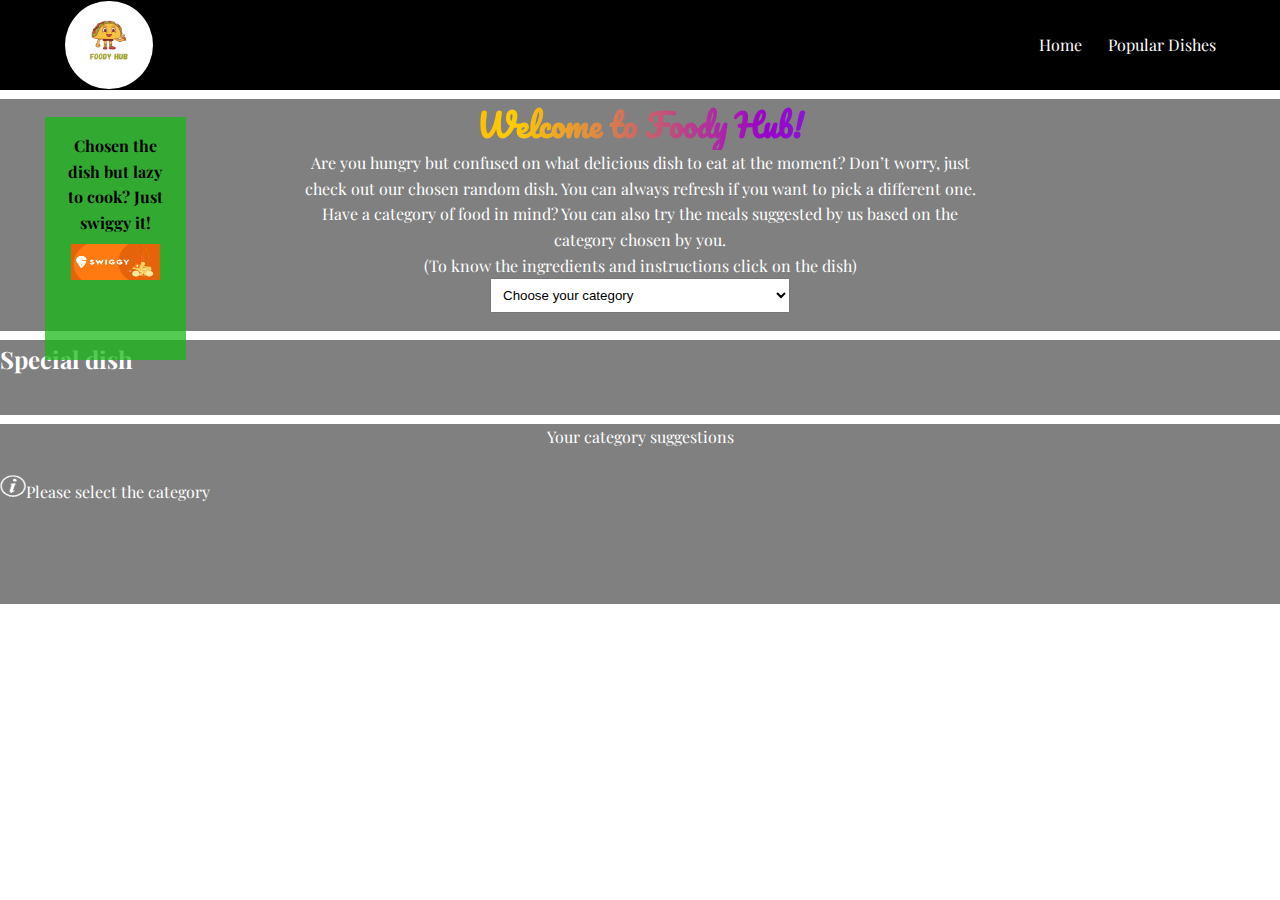
<file: index.html>
<!DOCTYPE html>
<html lang="en">
<head>
    <meta charset="UTF-8">
    <meta name="viewport" content="width=device-width, initial-scale=1.0">
    <title>Foody Hub</title>
    <link rel="stylesheet" href="style.css">
    <link rel="preconnect" href="https://fonts.googleapis.com">
    <link rel="preconnect" href="https://fonts.gstatic.com" crossorigin>
    <link href="https://fonts.googleapis.com/css2?family=Playfair+Display&display=swap" rel="stylesheet">
    <link rel="preconnect" href="https://fonts.googleapis.com">
    <link rel="preconnect" href="https://fonts.gstatic.com" crossorigin>
    <link href="https://fonts.googleapis.com/css2?family=Pacifico&display=swap" rel="stylesheet">
</head>
<body>

<nav>
    <img id="logo" src="./assets/Foody hub.png" alt="Logo">
    <div id="nav_content">
        <p id="home">Home</p>
        <p id="popular_dishes">Popular Dishes</p>
    </div>
</nav>
<div class="break">
    <br>
</div>
<div class="grey" id="welcome-text">
    <h1>Welcome to Foody Hub!</h1>
    <p id="welcome-message">Are you hungry but confused on what delicious dish to eat at the moment? Don’t worry, just <br> check out our chosen random dish. You can always refresh if you want to pick a different one.<br>
        Have a category of food in mind? You can also try the meals suggested by us based on the <br> category chosen by you. <br> 
        (To know the ingredients and instructions click on the dish)</p>
    <select class="dropdown" id="categoryDropdown">
        <option disabled selected>Choose your category</option>
    </select>
    <div class="advertisement-box">
        <p>Chosen the dish but lazy to cook? Just swiggy it!</p>
        <a href="https://www.swiggy.com" target="_blank">
            <img id="swiggy_logo" src="./assets/swiggy.jpg" alt="swiggy_logo">
        </a>
    </div>
</div>
<div class="break">
    <br>
</div>
<div class="grey">
    <h2>Special dish</h2>
    <div id="random_dish">
        <img id="dish_image"></img>
        <p class="dish-title" id="dish_title"></p>
    </div>
</div>
<div class="break">
    <br>
</div>
<div class="grey-wrapper">
    <div id="category" class="grey">
        <p id="category_title">Your category suggestions</p>
        <br>
        <p id="information"> <img id="information-icon" src="./assets/metrostation-information-icon-png-clipart-removebg-preview.png" alt="information-icon">Please select the category</p>
        <div id="searched_categories"></div>
    </div>
</div>


<div id="modal-container" class="modal-container"></div>


</body>
</html>
<script src="./index.js"></script>
</file>
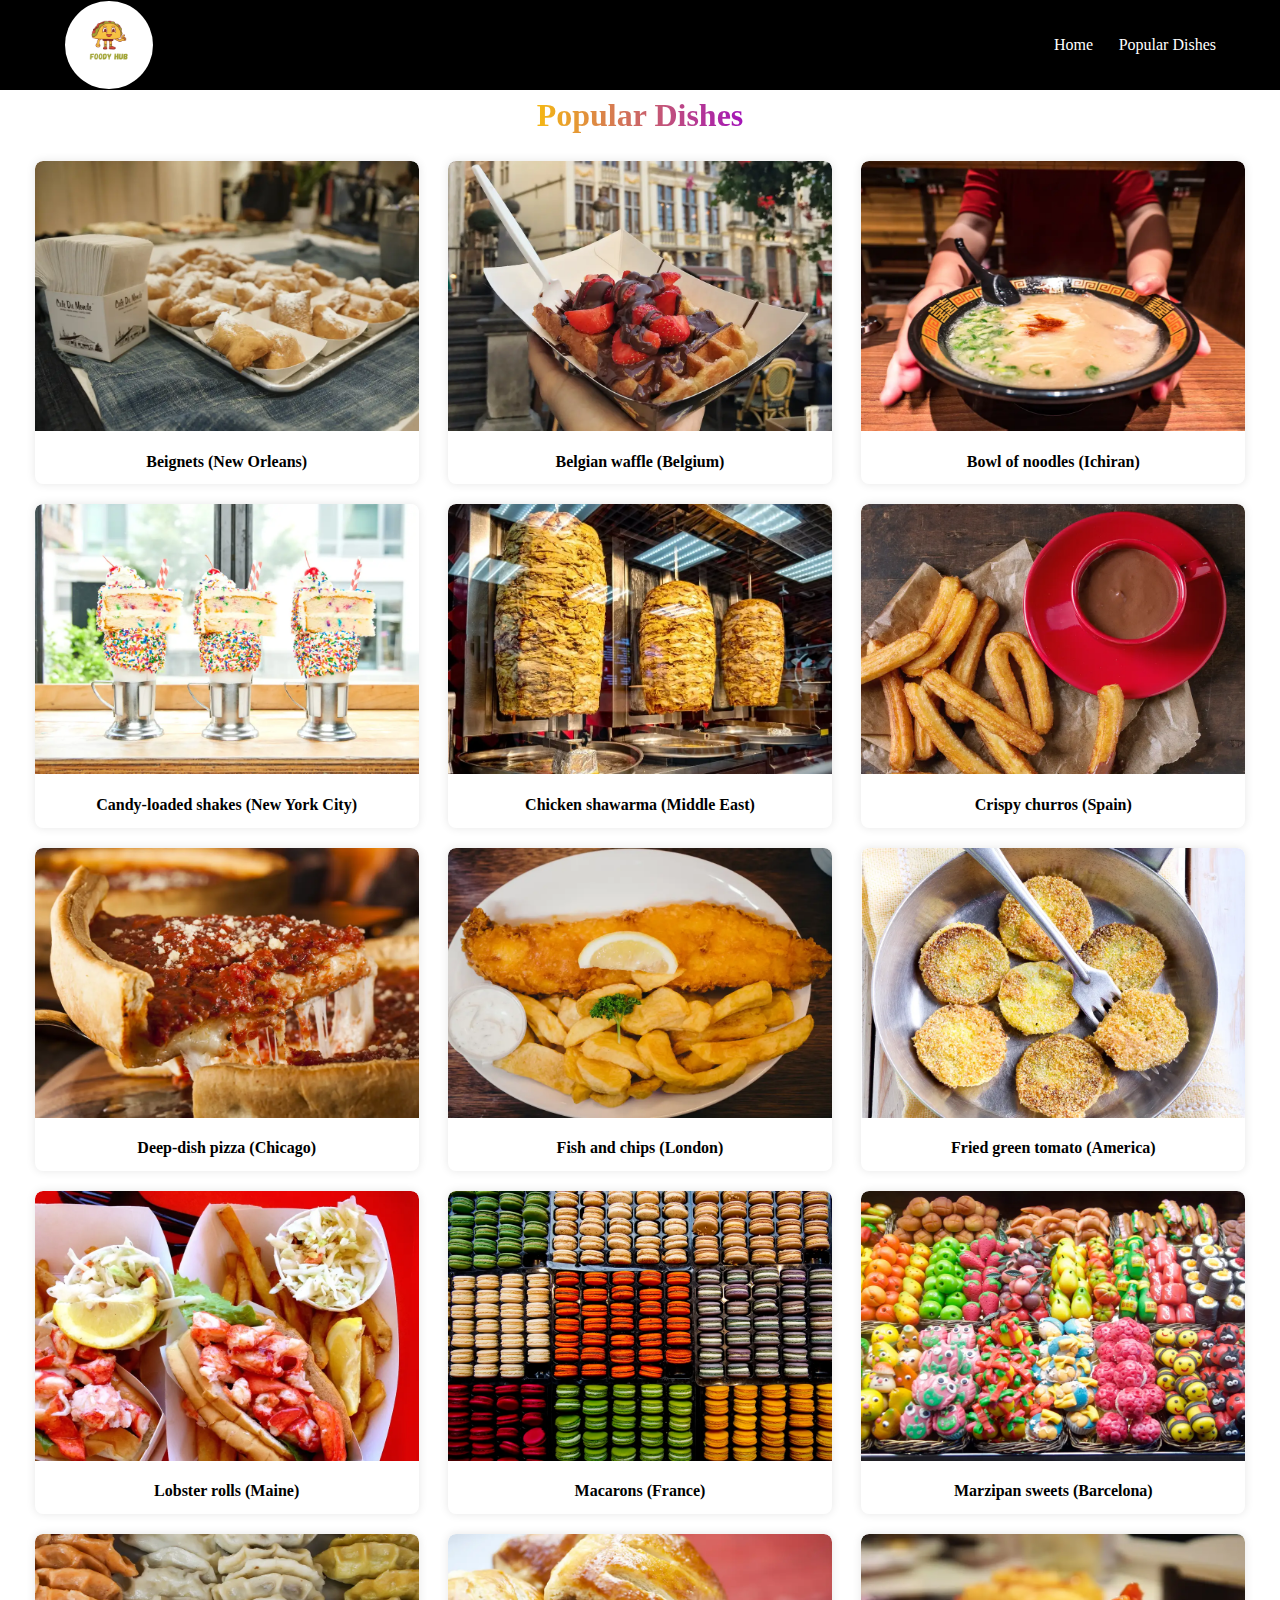
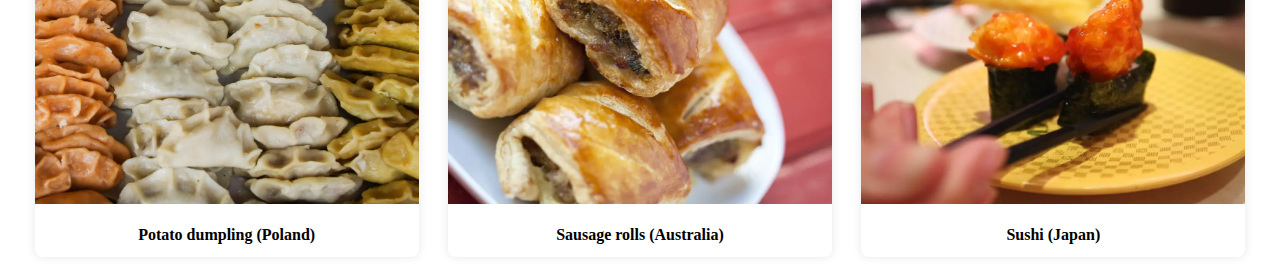
<file: page.html>
<!DOCTYPE html>
<html lang="en">
<head>
    <meta charset="UTF-8">
    <meta name="viewport" content="width=device-width, initial-scale=1.0">
    <title>Popular dishes</title>
    <link rel="stylesheet" href="style.css">
</head>
<body>
    <nav>
        <img id="logo" src="./assets/Foody hub.png" alt="Logo">
        <div id="nav_content">
            <p id="home">Home</p>
            <p>Popular Dishes</p>
        </div>
    </nav>
    <div><h1 id="title_page2" >Popular Dishes</h1></div>
    <div class="color">
        <div class="Popular_container">
            <img class="popular_dish" src="./assets/beignets.webp" alt="beignets"></img>
            <p class="name">Beignets (New Orleans)</p>
        </div>
        <div class="Popular_container">
            <img class="popular_dish" src="./assets/Belgian waffle.webp" alt="Belgian_waffle"></img>
            <p class="name">Belgian waffle (Belgium)</p>
        </div>
        <div class="Popular_container">
            <img class="popular_dish" src="./assets/bowl of noodles.webp" alt="bowl_of_noodles"></img>
            <p class="name">Bowl of noodles (Ichiran)</p>
        </div>
    </div>

    <div class="color">
        <div class="Popular_container">
            <img class="popular_dish" src="./assets/candy-loaded shakes.webp" alt="candy-loaded_shakes"></img>
            <p class="name">Candy-loaded shakes (New York City)</p>
        </div>
        <div class="Popular_container">
            <img class="popular_dish" src="./assets/Chicken shawarma.webp" alt="Chicken_shawarma"></img>
            <p class="name">Chicken shawarma (Middle East)</p>
        </div>
        <div class="Popular_container">
            <img class="popular_dish" src="./assets/crispy churros.webp" alt="crispy_churros"></img>
            <p class="name">Crispy churros (Spain)</p>
        </div>
    </div>

    <div class="color">
        <div class="Popular_container">
            <img class="popular_dish" src="./assets/deep-dish pizza.webp" alt="deep-dish_pizza"></img>
            <p class="name">Deep-dish pizza (Chicago)</p>
        </div>
        <div class="Popular_container">
            <img class="popular_dish" src="./assets/fish and chips.webp" alt="fish_and_chips"></img>
            <p class="name">Fish and chips (London)</p>
        </div>
        <div class="Popular_container">
            <img class="popular_dish" src="./assets/fried green tomato.webp" alt="fried_green_tomato"></img>
            <p class="name">Fried green tomato  (America)</p>
        </div>
    </div>

    <div class="color">
        <div class="Popular_container">
            <img class="popular_dish" src="./assets/Lobster rolls.webp" alt="Lobster_rolls"></img>
            <p class="name">Lobster rolls (Maine)</p>
        </div>
        <div class="Popular_container">
            <img class="popular_dish" src="./assets/macarons.webp" alt="macarons"></img>
            <p class="name">Macarons (France)</p>
        </div>
        <div class="Popular_container">
            <img class="popular_dish" src="./assets/marzipan sweets.webp" alt="marzipan_sweets"></img>
            <p class="name">Marzipan sweets (Barcelona)</p>
        </div>
    </div>

    <div class="color">
        <div class="Popular_container">
            <img class="popular_dish" src="./assets/potato dumpling.webp" alt="potato_dumpling"></img>
            <p class="name">Potato dumpling (Poland)</p>
        </div>
        <div class="Popular_container">
            <img class="popular_dish" src="./assets/sausage rolls.webp" alt="sausage_rolls"></img>
            <p class="name">Sausage rolls (Australia)</p>
        </div>
        <div class="Popular_container">
            <img class="popular_dish" src="./assets/Sushi.webp" alt="Sushi"></img>
            <p class="name">Sushi (Japan)</p>
        </div>
    </div>

</body>
</html>
<script>
    const home_page1= document.getElementById("home");

    home_page1.addEventListener("click",function(){
        window.location.href="./index.html"
    })

</script>
</file>
<file: style.css>
* {
    margin: 0;
    padding: 0;
    box-sizing: border-box;
}

body {
    font-family: 'Playfair Display', serif;
    line-height: 1.6;
    color: white;
}

.advertisement-box {
    background-color: #15b915ba;
    position: absolute;
    color: black;
    font-weight: bold;
    padding: 1rem;
    margin: 5vh;
    bottom: 55vh;
    height: 27vh;
    width: 11vw;
}

.dish-title {
    text-align: center;
    font-size: 1rem;
    margin-top: 2vh;
    margin-bottom: 2vh;
    width: 15vw;
    background-color: honeydew;
    color: black;
    font-weight: bold;
}


#category{
    color: #fff;
    
}

#category_title{
    text-align: center;
}

.dropdown {
    padding: 0.5rem;
    width: 100%;
    max-width: 300px;
    margin-bottom: 2vh;
}

#welcome-text{
    text-align: center;
}

#logo{
    border: 1px solid black;
    height: 10vh;
    width: 7vw;
    border-radius: 50%;
    margin-left: 5vw;
}

nav{
    background-color: black;
    display: flex;
    justify-content: space-between;
    color: white;
    align-items: center;
}

#nav_content{
    display: flex;
    padding-right: 5vw;
    cursor: pointer;
}

#home{
    margin-right: 2vw;
}

#swiggy_logo{
    margin-top: 1vh;
    height: 4vh;
    width: 7vw;
}

.grey{
    background-color: gray;
    color: #fff;
    flex: 1;
}

.break{
   line-height: 1vh; 
}

h1{
    font-family: 'Pacifico', cursive;
    background: linear-gradient(90deg, #ff0000, #ff6600, #ffcc00, #9900cc, #3399ff, #9900cc);
    background-clip: text; 
    color: transparent;
}

#random_dish{
    display: flex;
    flex-direction: column;
    align-items: center;
}

#information-icon{
    height: 2.5vh;
    width: 2vw;
}

#dish_image {
    max-height: 25vh;
    display: none;
}

#searched_categories {
    display: grid;
    grid-template-columns: repeat(3, 1fr);
    gap: 1rem; 
}

.result-item {
    width: 100%;
    box-sizing: border-box;
}

.result-item img {
    width: 100%;
    height: auto;
    border-radius: 8px;
}

.result-item p {
    margin-top: 0.5rem;
    text-align: center;
    color: black; 
}

.result-image {
    max-width: 20vw; 
    max-height: 30vh; 
    border-radius: 8px;
    margin-left: 5vw;
}

.grey-wrapper {
    background-color: gray;
    min-height: 20vh;
}

.result-title{
    text-align: center;
    font-size: 1rem;
    width: 15vw;
    background-color: honeydew;
    color: black;
    margin-left: 8vw;
}

.result-image:hover{
    transform: scale(1.15);
    box-shadow: 5px 5px 15px rgba(0,0,0,0.6); 
}

#dish_image:hover{
    transform: scale(1.15);
    box-shadow: 5px 5px 15px rgba(0,0,0,0.6); 
}

.modal-container {
    display: none;
    position: fixed;
    top: 5vh;
    left: 25vw;
    width: 50vw;
    height: 100vh;
    align-items: center;
    justify-content: center;
}

.modal-content {
    background-color:black;
    padding: 20px;
    border-radius: 8px;
    text-align: center;
    position: relative;
    max-width: 80%;
    max-height: 80%;
    overflow: auto;
}

.close-button {
    position: absolute;
    top: 10px;
    right: 10px;
    cursor: pointer;
    color: white;
}

.modal-content iframe {
    width: 30vw; 
    height: 50vh; 
}

.title{
    color: red;
}

#title_page2{
    text-align: center;
}

.color {
    display: flex;
    justify-content: space-around;
    margin: 20px;
}

.Popular_container {
    background-color: #fff;
    border-radius: 8px;
    overflow: hidden;
    box-shadow: 0 0 10px rgba(0, 0, 0, 0.1);
}

.popular_dish {
    width: 30vw;
    height: 30vh;
    border-radius: 8px 8px 0 0;
}

.name {
    text-align: center;
    padding: 10px;
    font-weight: bold;
    color: black;
}







@media only screen and (max-width: 768px) {

    #nav_content {
        padding-right: 2vw;
    }

    #logo {
        margin-left: 2vw;
    }

    .advertisement-box {
        visibility: hidden;
    }

    #dish_title{
        width: fit-content;
    }

    #random_dish {
        flex-direction: column;
    }

    .result-image {
        max-width: 100%;
        margin-left: 0;
    }

    #searched_categories {
        grid-template-columns: repeat(2, 1fr);
    }

    .result-title {
        width:fit-content;
    }

    .modal-container {
        left: 10vw;
        width: 80vw;
    }

    #title_page2 {
        font-size: 1.5rem;
    }

    .color {
        flex-direction: column;
    }

    .Popular_container {
        width: 80%;
    }

    .popular_dish {
        width: 100%;
        height: auto;
        border-radius: 8px;
    }

    .modal-content iframe {
        max-width: 100%;  
        max-height: 70vh; 
        width: auto;      
        height: auto;     
    }
}

@media only screen and (max-width: 576px) {

    #nav_content {
        padding-right: 1vw;
    }

    #logo {
        margin-left: 1vw;
    }

    .advertisement-box {
        visibility: hidden;
    }

    #random_dish {
        flex-direction: column;
    }

    .result-image {
        max-width: 100%;
        margin-left: 0;
    }

    #searched_categories {
        grid-template-columns: repeat(1, 1fr);
    }

    .result-title {
        margin-left: 0;
    }

    .modal-container {
        left: 5vw;
        width: 90vw;
    }

    .modal-content iframe {
        width: 90vw;
        height: 40vh;
    }

    #title_page2 {
        font-size: 1.2rem;
    }

    .color {
        flex-direction: column;
    }

    .Popular_container {
        width: 90%;
    }

    .popular_dish {
        width: 100%;
        height: auto;
        border-radius: 8px;
    }
}
</file>
